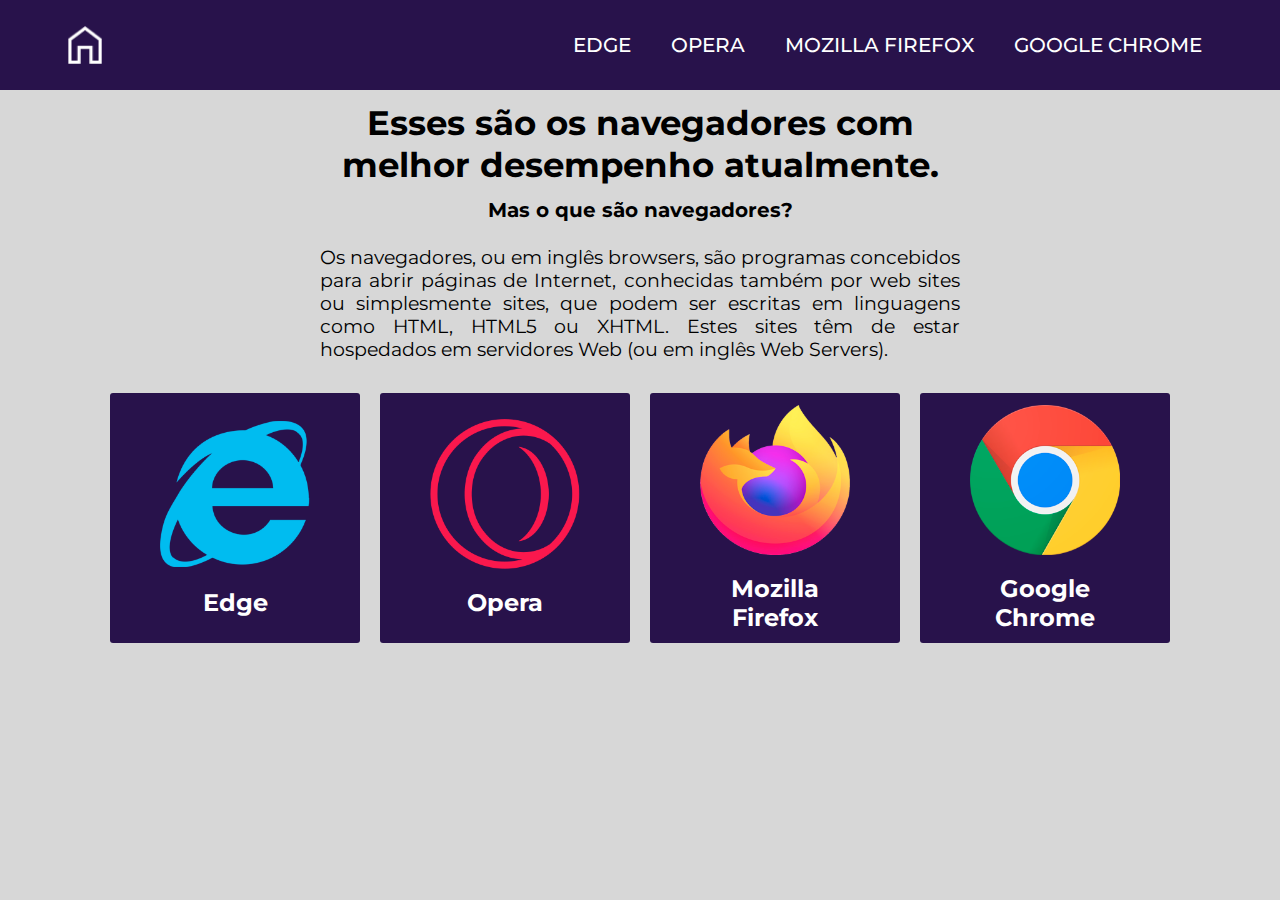
<file: index.html>
<!DOCTYPE html>
<html lang="pt-br">
    <head>
        <meta charset="UTF-8">
        <meta http-equiv="X-UA-Compatible" content="IE=edge">
        <meta name="viewport" content="width=device-width, initial-scale=1.0">
        <link rel="stylesheet" href="style.css">
        <title>Navegadores</title>
    </head>
    <body class="main">
        <div class="navbar">
            <nav>
                <a id="icon" href="index.html">
                    <img class="browser" src="./img/browser.png" alt="browser icon">
                </a>
                <ul class="lista">
                    <li>
                        <a href="edge.html">Edge</a>
                    </li>
                    <li>
                        <a href="opera.html">Opera</a>
                    </li>
                    <li>
                        <a href="firefox.html">Mozilla Firefox</a>
                    </li>
                    <li>
                        <a href="chrome.html">Google Chrome</a>
                    </li>
                </ul>
            </nav>
        </div>

    <div class="container-1">
            <h1 class="title"> 
                Esses são os navegadores com melhor desempenho atualmente.
            </h1>
            <h2 class="subtitle">
                Mas o que são navegadores?
            </h2>
            <p class="text">
                Os navegadores, ou em inglês browsers, são programas concebidos para abrir páginas de Internet, conhecidas também por web sites ou simplesmente sites, que podem ser escritas em linguagens como HTML, HTML5 ou XHTML. Estes sites têm de estar hospedados em servidores Web (ou em inglês Web Servers).
            </p>    
    </div>
    <div class="container-2">
        <ul class="list-navs">
            <li class="navs">
                <a href="edge.html">
                    <div class="navicon">
                        <img src="./img/edge.png" alt="edge icon">
                        <h2>Edge</h2>
                    </div>
                </a>
            </li>
            <li class="navs">
                <a href="opera.html">
                    <div class="navicon">
                        <img src="./img/opera.png" alt="opera icon">
                        <h2>Opera</h2>
                    </div>
                </a>
            </li>
            <li class="navs">
                <a href="firefox.html">
                    <div class="navicon">
                        <img src="./img/firefox.png" alt="firefox icon">
                        <h2>Mozilla Firefox</h2>
                    </div>
                </a>
            </li>
            <li class="navs">
                <a href="chrome.html">
                    <div class="navicon">
                        <img src="./img/chrome.png" alt="chrome icon">
                        <h2>Google Chrome</h2>
                    </div>
                </a>
            </li>
        </ul>
    </div>
    </body>
</html>
</file>
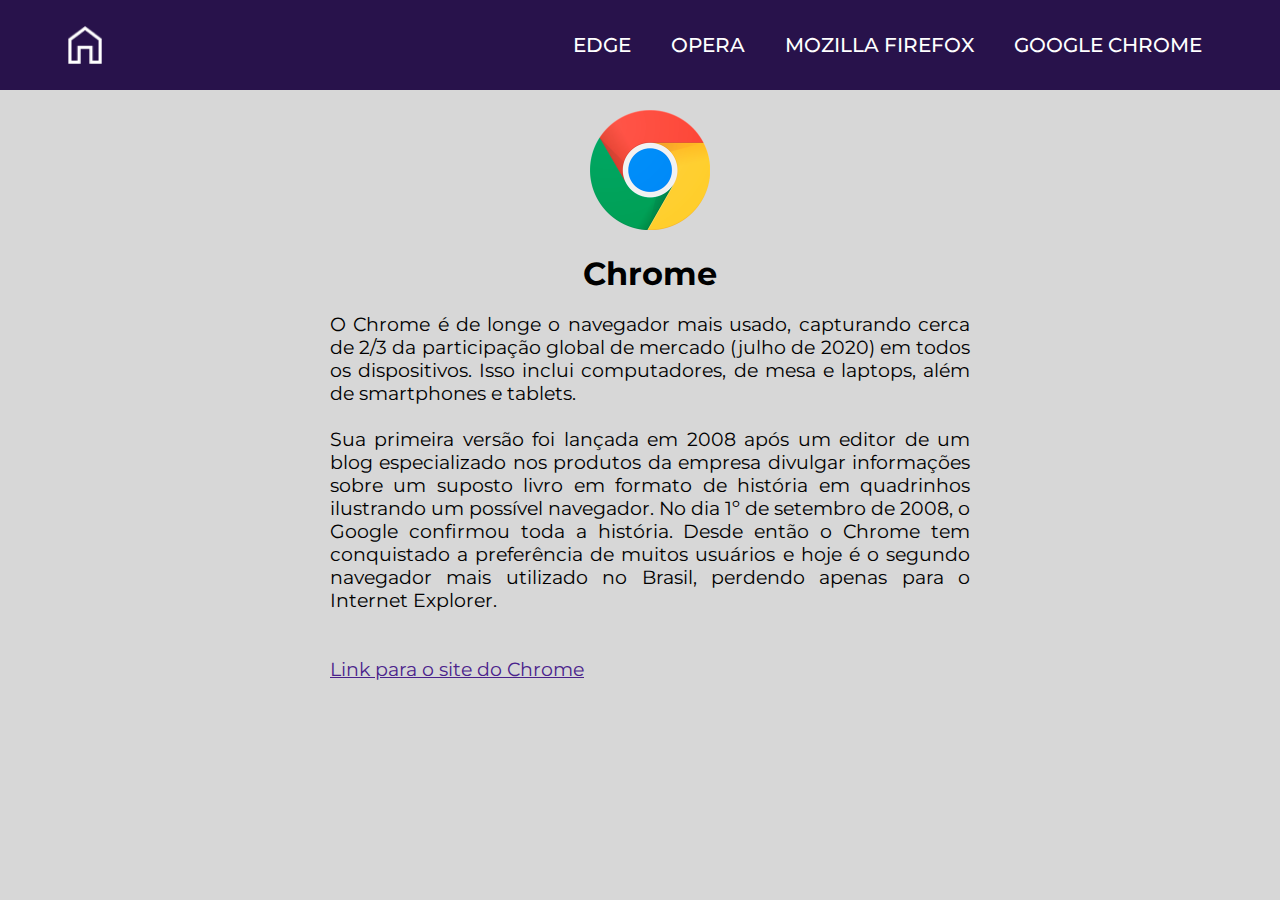
<file: chrome.html>
<!DOCTYPE html>
<html lang="pt-br">
<head>
    <meta charset="UTF-8">
    <meta http-equiv="X-UA-Compatible" content="IE=edge">
    <meta name="viewport" content="width=device-width, initial-scale=1.0">
    <link rel="stylesheet" href="style.css">
    <title>Chrome</title>
</head>
<body class="chrome">
    <div class="navbar">
        <nav>
            <a id="icon" href="index.html">
                <img class="browser" src="./img/browser.png" alt="browser icon">
            </a>
            <ul class="lista">
                <li>
                    <a href="edge.html">Edge</a>
                </li>
                <li>
                    <a href="opera.html">Opera</a>
                </li>
                <li>
                    <a href="firefox.html">Mozilla Firefox</a>
                </li>
                <li>
                    <a href="chrome.html">Google Chrome</a>
                </li>
            </ul>
        </nav>
    </div>
    <div class="descnavegador">
        <a href="./img/chrome.png" target="_blanck">
            <img class="img" src="./img/chrome.png" alt="chrome">
        </a>
        <h1>Chrome</h1>
        <p>
            O Chrome é de longe o navegador mais usado, capturando cerca de 2/3 da participação global de mercado (julho de 2020) em todos os dispositivos. Isso inclui computadores, de mesa e laptops, além de smartphones e tablets.
            <br><br>
            Sua primeira versão foi lançada em 2008 após um editor de um blog especializado nos produtos da empresa divulgar informações sobre um suposto livro em formato de história em quadrinhos ilustrando um possível navegador. No dia 1º de setembro de 2008, o Google confirmou toda a história. Desde então o Chrome tem conquistado a preferência de muitos usuários e hoje é o segundo navegador mais utilizado no Brasil, perdendo apenas para o Internet Explorer.
            <br><br><br>
            <a class="links" href="https://www.google.pt/intl/pt-PT/chrome" target="_blanck">Link para o site do Chrome</a>
                
        </p>
                

    </div>
</body>
</html>
</file>
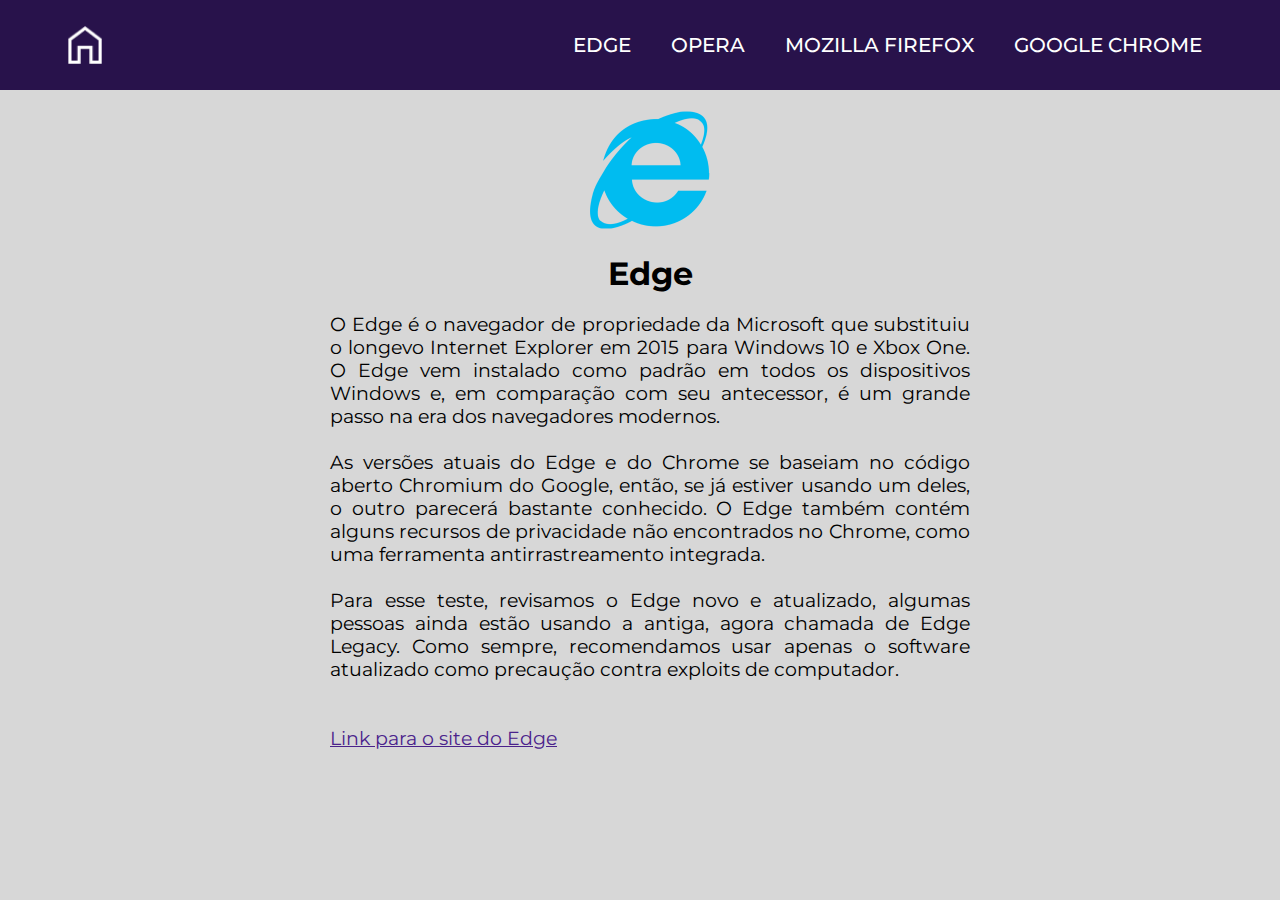
<file: edge.html>
<!DOCTYPE html>
<html lang="pt-br">
<head>
    <meta charset="UTF-8">
    <meta http-equiv="X-UA-Compatible" content="IE=edge">
    <meta name="viewport" content="width=device-width, initial-scale=1.0">
    <link rel="stylesheet" href="style.css">
    <title>Edge</title>
</head>
<body class="edge">
    <div class="navbar">
        <nav>
            <a id="icon" href="index.html">
                <img class="browser" src="./img/browser.png" alt="browser icon">
            </a>
            <ul class="lista">
                <li>
                    <a href="edge.html">Edge</a>
                </li>
                <li>
                    <a href="opera.html">Opera</a>
                </li>
                <li>
                    <a href="firefox.html">Mozilla Firefox</a>
                </li>
                <li>
                    <a href="chrome.html">Google Chrome</a>
                </li>
            </ul>
        </nav>
    </div>
    <div class="descnavegador">
        <a href="./img/edge.png" target="_blanck">
            <img class="img" src="./img/edge.png" alt="edge">
        </a>
        <h1>Edge</h1>
        <p>
            O Edge é o navegador de propriedade da Microsoft que substituiu o longevo Internet Explorer em 2015 para Windows 10 e Xbox One. O Edge vem instalado como padrão em todos os dispositivos Windows e, em comparação com seu antecessor, é um grande passo na era dos navegadores modernos.
            <br><br>
            As versões atuais do Edge e do Chrome se baseiam no código aberto Chromium do Google, então, se já estiver usando um deles, o outro parecerá bastante conhecido. O Edge também contém alguns recursos de privacidade não encontrados no Chrome, como uma ferramenta antirrastreamento integrada.
            <br><br>
            Para esse teste, revisamos o Edge novo e atualizado, algumas pessoas ainda estão usando a antiga, agora chamada de Edge Legacy. Como sempre, recomendamos usar apenas o software atualizado como precaução contra exploits de computador.
            <br><br><br>
            <a class="links" href="https://www.microsoft.com/pt-br/edge" target="_blanck">Link para o site do Edge</a>
        </p>
        
            
                    

    </div>
</body>
</html>
</file>
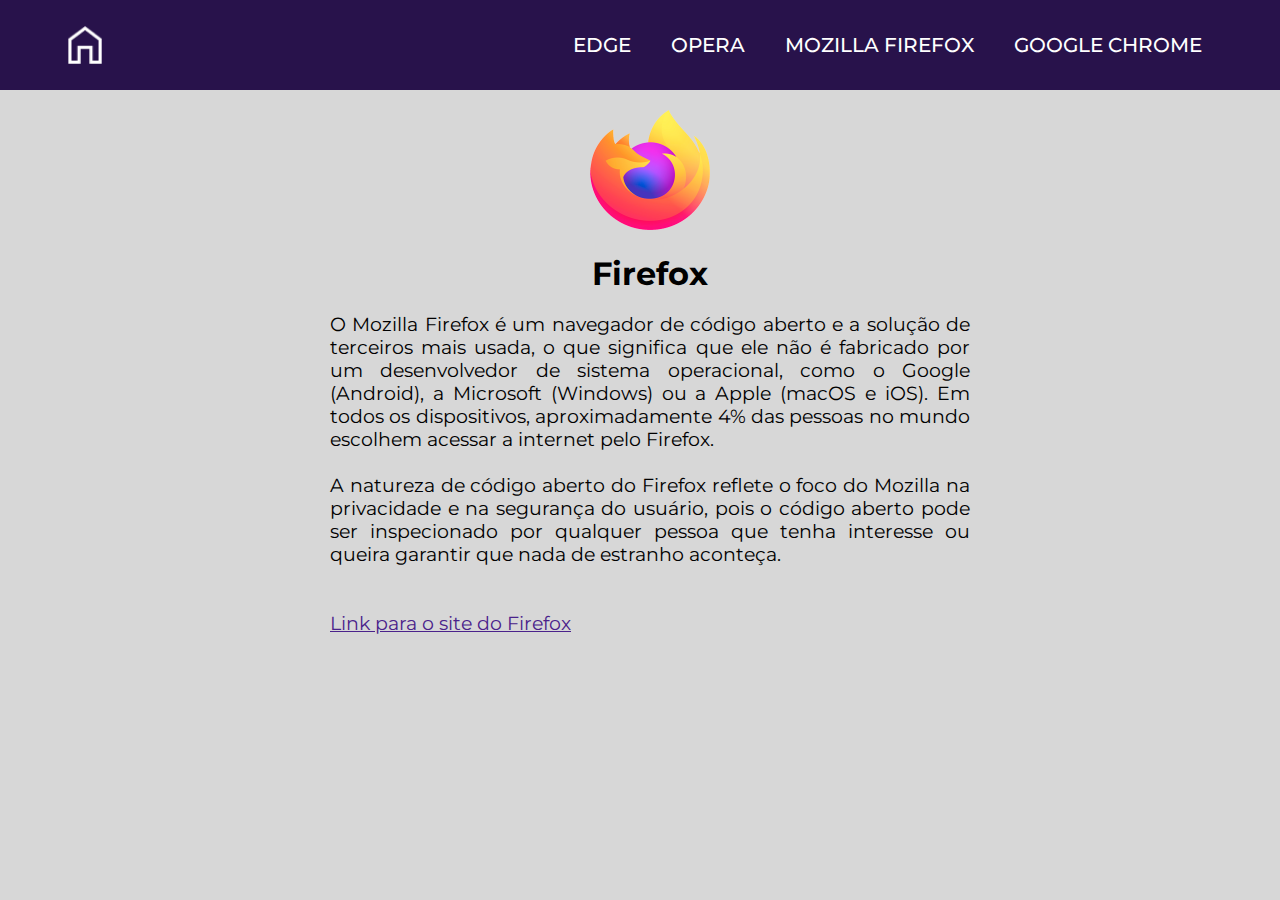
<file: firefox.html>
<!DOCTYPE html>
<html lang="pt-br">
<head>
    <meta charset="UTF-8">
    <meta http-equiv="X-UA-Compatible" content="IE=edge">
    <meta name="viewport" content="width=device-width, initial-scale=1.0">
    <link rel="stylesheet" href="style.css">
    <title>Fireforx</title>
</head>
<body class="firefox">
    <div class="navbar">
        <nav>
            <a id="icon" href="index.html">
                <img class="browser" src="./img/browser.png" alt="browser icon">
            </a>
            <ul class="lista">
                <li>
                    <a href="edge.html">Edge</a>
                </li>
                <li>
                    <a href="opera.html">Opera</a>
                </li>
                <li>
                    <a href="firefox.html">Mozilla Firefox</a>
                </li>
                <li>
                    <a href="chrome.html">Google Chrome</a>
                </li>
            </ul>
        </nav>
    </div>
    <div class="descnavegador">

        <a href="./img/firefox.png" target="_blanck">
            <img class="img" src="./img/firefox.png" alt="firefox">
        </a>
        <h1>Firefox</h1>
        <p>
            O Mozilla Firefox é um navegador de código aberto e a solução de terceiros mais usada, o que significa que ele não é fabricado por um desenvolvedor de sistema operacional, como o Google (Android), a Microsoft (Windows) ou a Apple (macOS e iOS). Em todos os dispositivos, aproximadamente 4% das pessoas no mundo escolhem acessar a internet pelo Firefox.
            <br><br>
            A natureza de código aberto do Firefox reflete o foco do Mozilla na privacidade e na segurança do usuário, pois o código aberto pode ser inspecionado por qualquer pessoa que tenha interesse ou queira garantir que nada de estranho aconteça.
            <br><br><br>
            <a class="links" href="https://www.mozilla.org/pt-BR/firefox/" target="_blanck">Link para o site do Firefox</a>
        </p>
                    

    </div>
</body>
</html>
</file>
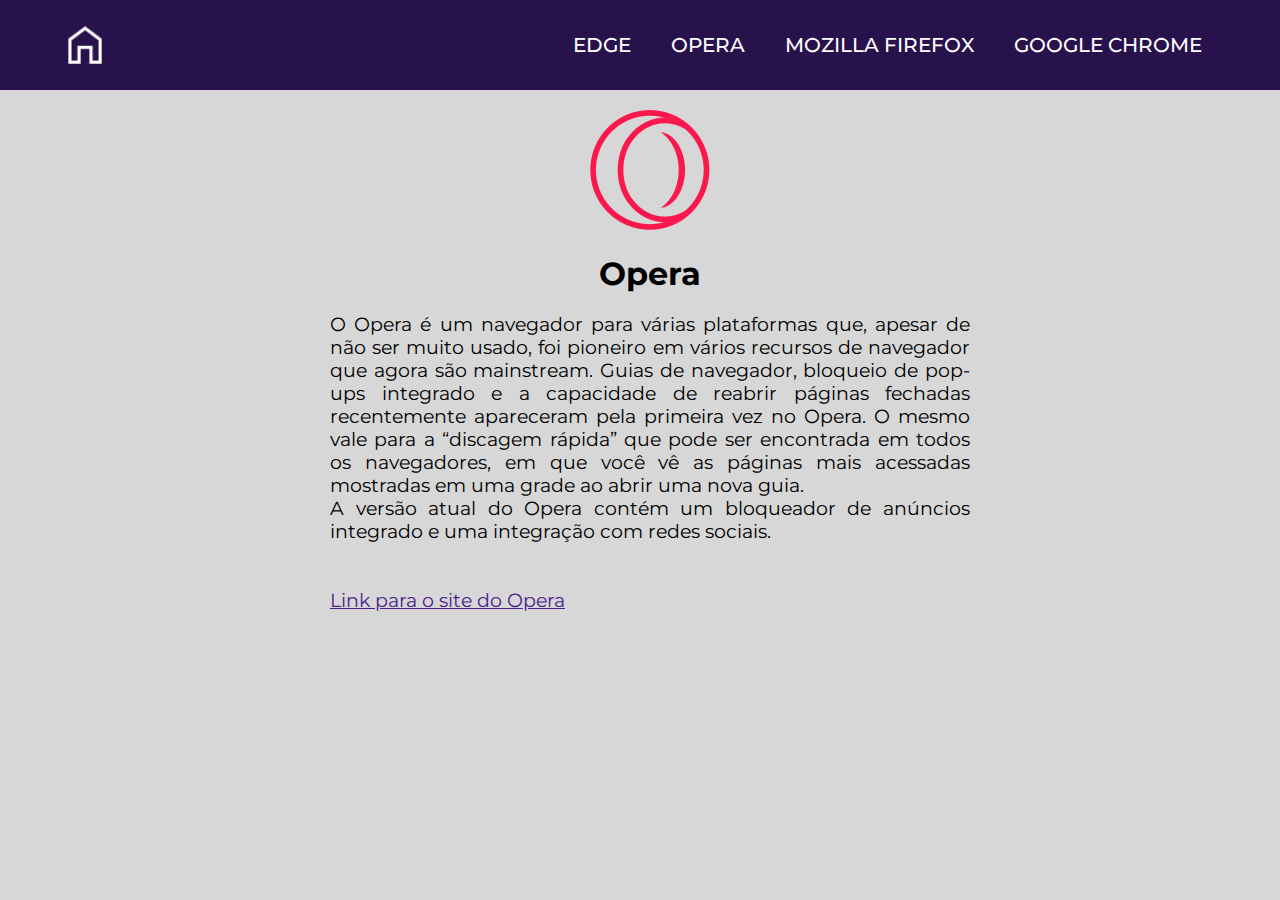
<file: opera.html>
<!DOCTYPE html>
<html lang="pt-br">
<head>
    <meta charset="UTF-8">
    <meta http-equiv="X-UA-Compatible" content="IE=edge">
    <meta name="viewport" content="width=device-width, initial-scale=1.0">
    <link rel="stylesheet" href="style.css">
    <title>Document</title>
</head>
<body class="opera">
    <div class="navbar">
        <nav>
            <a id="icon" href="index.html">
                <img class="browser" src="./img/browser.png" alt="browser icon">
            </a>
            <ul class="lista">
                <li>
                    <a href="edge.html">Edge</a>
                </li>
                <li>
                    <a href="opera.html">Opera</a>
                </li>
                <li>
                    <a href="firefox.html">Mozilla Firefox</a>
                </li>
                <li>
                    <a href="chrome.html">Google Chrome</a>
                </li>
            </ul>
        </nav>
    </div>
    <div class="descnavegador">
        <a href="./img/opera.png" target="_blanck">
            <img class="img" src="./img/opera.png" alt="opera">
        </a>
        <h1>Opera</h1>
        <p>
            O Opera é um navegador para várias plataformas que, apesar de não ser muito usado, foi pioneiro em vários recursos de navegador que agora são mainstream. Guias de navegador, bloqueio de pop-ups integrado e a capacidade de reabrir páginas fechadas recentemente apareceram pela primeira vez no Opera. O mesmo vale para a “discagem rápida” que pode ser encontrada em todos os navegadores, em que você vê as páginas mais acessadas mostradas em uma grade ao abrir uma nova guia.
            <br>
            A versão atual do Opera contém um bloqueador de anúncios integrado e uma integração com redes sociais.
            <br><br><br>
            <a class="links" href="https://www.opera.com/pt-br" target="_blanck">Link para o site do Opera</a>
        </p>

    </div>
</body>
</html>
</file>
<file: style.css>
@import url('https://fonts.googleapis.com/css2?family=Montserrat:wght@500&display=swap');
*{
    padding: 0;
    margin: 0;
    box-sizing: border-box;
    font-family: 'Montserrat', sans-serif;
    text-decoration: none;
}

body{
    background-color: #00000028;
    height: 100vh;
    width: 100%;
}

.container-1{
    width: 100%;
    display: flex;
    flex-direction: column;
    text-align: center;
}
.title{
    font-size: 34px;
    padding: 12px 25% 0px;
}
.subtitle{
    font-size: 20px;
    padding: 12px 25%;
}

.text{
    font-size: 19px;
    padding: 12px 25%;
    text-align: justify;
}

.navbar{
    background-color: #28124b;
    width: 100%;
    height: 90px;
}

.navbar .browser{
    width: 50px;
    margin: 20px 60px;
    filter: invert(100%);
}

.navbar .navegador{
    width: 40px;
    margin: 25px 60px;
}

.navbar ul{
    float:right;
    margin-right: 60px;
}

.navbar ul li{
    display: inline-block;
    margin: 33px 5px;
}

.navbar ul li a{
    color: white;
    text-decoration: none;
    list-style: none;
    text-transform: uppercase;
    font-weight: 500;
    font-size: 20px;
    padding: 7px 13px;
    border-radius:3px ;
}

.navbar ul li a:hover{
    color: #28124b;
    background-color: white;
    transition: .5s ;
}

.container-2{
    width: 100%;
}

.list-navs{
    width: 100%;
    display: flex;
    justify-content: center;
    align-items: center;
    list-style: none;
    padding: 10px;
}


.navs{
    width:250px;
    height: 250px;
    display: flex;
    flex-direction: column;
    justify-content: center;
    text-align: center;
    align-items: center;
    margin: 10px;
    border-radius: 3px;
    background-color: #28124b;    
    
}
.navicon h2{
    color: #ffffff;
    padding-top: 15px;
}

.navicon{
    width: 150px;
}

.navicon img{
    width: 100%;
    height: 100%;
}

.navs:hover{
    transition: ease-out .5s;
    color: #ffffff;
    background-color: #4a228b;
}

.descnavegador{
    width: 100%;
    display: flex;
    flex-direction: column;
    justify-content: center;
    text-align: justify;
    align-items: center;
    margin: 10px;
    padding: 10px 25%;
}
.descnavegador h1{
    padding: 20px;
}
.descnavegador p{
    font-size: 19px;
}
.img{
    width: 120px;
}

.links{
    color: #4a228b;
    text-decoration:underline;
}
.links:hover{
    color: #8767bb;
    
}
</file>
